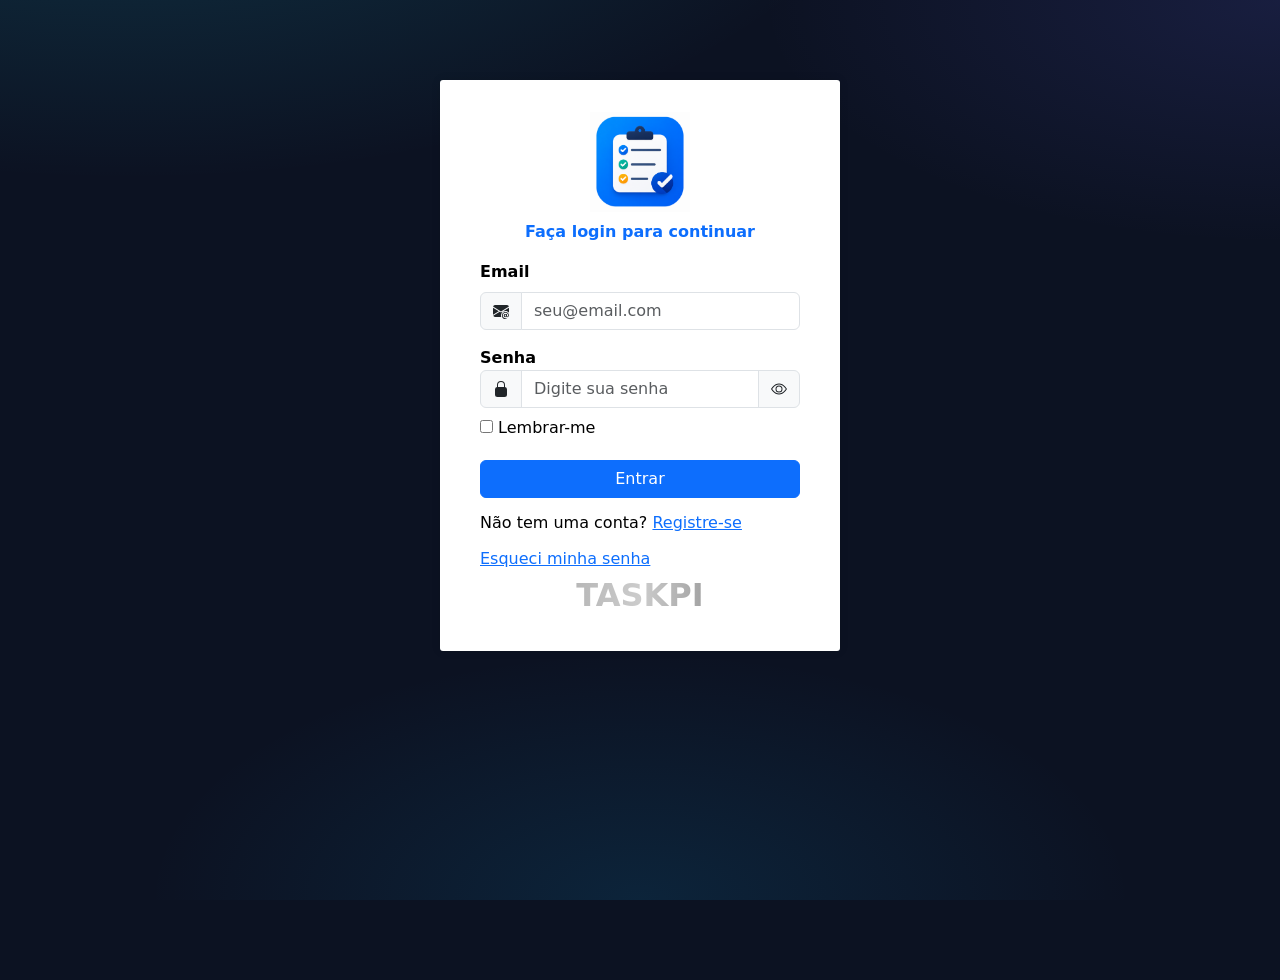
<file: Sprint3/wwwroot/index.html>
﻿<!DOCTYPE html>
<html lang="pt-br">

<head>
    <meta charset="UTF-8">
    <meta name="viewport" content="width=device-width, initial-scale=1.0">
    <link href="https://cdn.jsdelivr.net/npm/bootstrap@5.3.8/dist/css/bootstrap.min.css" rel="stylesheet"
        integrity="sha384-sRIl4kxILFvY47J16cr9ZwB07vP4J8+LH7qKQnuqkuIAvNWLzeN8tE5YBujZqJLB" crossorigin="anonymous">
    <link rel="stylesheet" href="https://cdn.jsdelivr.net/npm/bootstrap-icons@1.11.3/font/bootstrap-icons.min.css">
    <title>Tela de Login</title>
    <link rel="stylesheet" href="index.css">
</head>

<body>
    <div class="container">
        <div class="text-cente">
            <h1 class="img-h1"><img src="./Assets/ChatGPT Image 6 de mai. de 2026, 11_17_50.png" class="img-icon"
                    alt=""></h1>
            <p class="text-center text-primary fw-bold">Faça login para continuar</p>
        </div>

        <div id="errorMessage" class="alert alert-danger"></div>
        <div id="successMessage" class="alert alert-success"></div>
        <div id="resendConfirmation" class="resend-confirmation">
            <button type="button" class="btn btn-link p-0" id="btnResendConfirmation">Reenviar confirmação de email</button>
        </div>

        <form id="loginForm">
            <div class="mb-3">
                <label class="form-label">Email</label>
                <div class="input-group">
                    <span class="input-group-text"><svg xmlns="http://www.w3.org/2000/svg" width="16" height="16"
                            fill="currentColor" class="bi bi-envelope-at-fill" viewBox="0 0 16 16">
                            <path
                                d="M2 2A2 2 0 0 0 .05 3.555L8 8.414l7.95-4.859A2 2 0 0 0 14 2zm-2 9.8V4.698l5.803 3.546zm6.761-2.97-6.57 4.026A2 2 0 0 0 2 14h6.256A4.5 4.5 0 0 1 8 12.5a4.49 4.49 0 0 1 1.606-3.446l-.367-.225L8 9.586zM16 9.671V4.697l-5.803 3.546.338.208A4.5 4.5 0 0 1 12.5 8c1.414 0 2.675.652 3.5 1.671" />
                            <path
                                d="M15.834 12.244c0 1.168-.577 2.025-1.587 2.025-.503 0-1.002-.228-1.12-.648h-.043c-.118.416-.543.643-1.015.643-.77 0-1.259-.542-1.259-1.434v-.529c0-.844.481-1.4 1.26-1.4.585 0 .87.333.953.63h.03v-.568h.905v2.19c0 .272.18.42.411.42.315 0 .639-.415.639-1.39v-.118c0-1.277-.95-2.326-2.484-2.326h-.04c-1.582 0-2.64 1.067-2.64 2.724v.157c0 1.867 1.237 2.654 2.57 2.654h.045c.507 0 .935-.07 1.18-.18v.731c-.219.1-.643.175-1.237.175h-.044C10.438 16 9 14.82 9 12.646v-.214C9 10.36 10.421 9 12.485 9h.035c2.12 0 3.314 1.43 3.314 3.034zm-4.04.21v.227c0 .586.227.8.581.8.31 0 .564-.17.564-.743v-.367c0-.516-.275-.708-.572-.708-.346 0-.573.245-.573.791" />
                        </svg></span>
                    <input id="email" type="email" class="form-control" placeholder="seu@email.com">
                </div>
            </div>
            <div class="form-label">
                <label for="password">Senha</label>
                <div class="input-group">
                    <i class="input-group-text"><svg xmlns="http://www.w3.org/2000/svg" width="16" height="16"
                            fill="currentColor" class="bi bi-lock-fill" viewBox="0 0 16 16">
                            <path fill-rule="evenodd"
                                d="M8 0a4 4 0 0 1 4 4v2.05a2.5 2.5 0 0 1 2 2.45v5a2.5 2.5 0 0 1-2.5 2.5h-7A2.5 2.5 0 0 1 2 13.5v-5a2.5 2.5 0 0 1 2-2.45V4a4 4 0 0 1 4-4m0 1a3 3 0 0 0-3 3v2h6V4a3 3 0 0 0-3-3" />
                        </svg></i>
                    <input class="form-control" type="password" id="password" name="password"
                        placeholder="Digite sua senha" required>
                    <span class="input-group-text toggle-password" onclick="togglePassword()"><svg
                            xmlns="http://www.w3.org/2000/svg" width="16" height="16" fill="currentColor"
                            class="bi bi-eye" viewBox="0 0 16 16">
                            <path
                                d="M16 8s-3-5.5-8-5.5S0 8 0 8s3 5.5 8 5.5S16 8 16 8M1.173 8a13 13 0 0 1 1.66-2.043C4.12 4.668 5.88 3.5 8 3.5s3.879 1.168 5.168 2.457A13 13 0 0 1 14.828 8q-.086.13-.195.288c-.335.48-.83 1.12-1.465 1.755C11.879 11.332 10.119 12.5 8 12.5s-3.879-1.168-5.168-2.457A13 13 0 0 1 1.172 8z" />
                            <path
                                d="M8 5.5a2.5 2.5 0 1 0 0 5 2.5 2.5 0 0 0 0-5M4.5 8a3.5 3.5 0 1 1 7 0 3.5 3.5 0 0 1-7 0" />
                        </svg></span>
                </div>
            </div>

            <div class="options">
                <label class="remember">
                    <input type="checkbox" id="remember">
                    <span>Lembrar-me</span>
                </label>
            </div>
            <button type="submit" class="btn btn-primary w-100">Entrar</button>
        </form>

        <div class="auth-links">
            <p class="mb-0">Não tem uma conta? <a href="/cadastro">Registre-se</a></p>
            <p class="mb-0"><a href="/esqueci-senha">Esqueci minha senha</a></p>
        </div>
        <div class="brand-name">TASKPI</div>
    </div>

    <script src="index.js"></script>
    <script src="https://cdn.jsdelivr.net/npm/bootstrap@5.3.8/dist/js/bootstrap.bundle.min.js"
        integrity="sha384-FKyoEForCGlyvwx9Hj09JcYn3nv7wiPVlz7YYwJrWVcXK/BmnVDxM+D2scQbITxI"
        crossorigin="anonymous"></script>
    
</body>

</html>
</file>
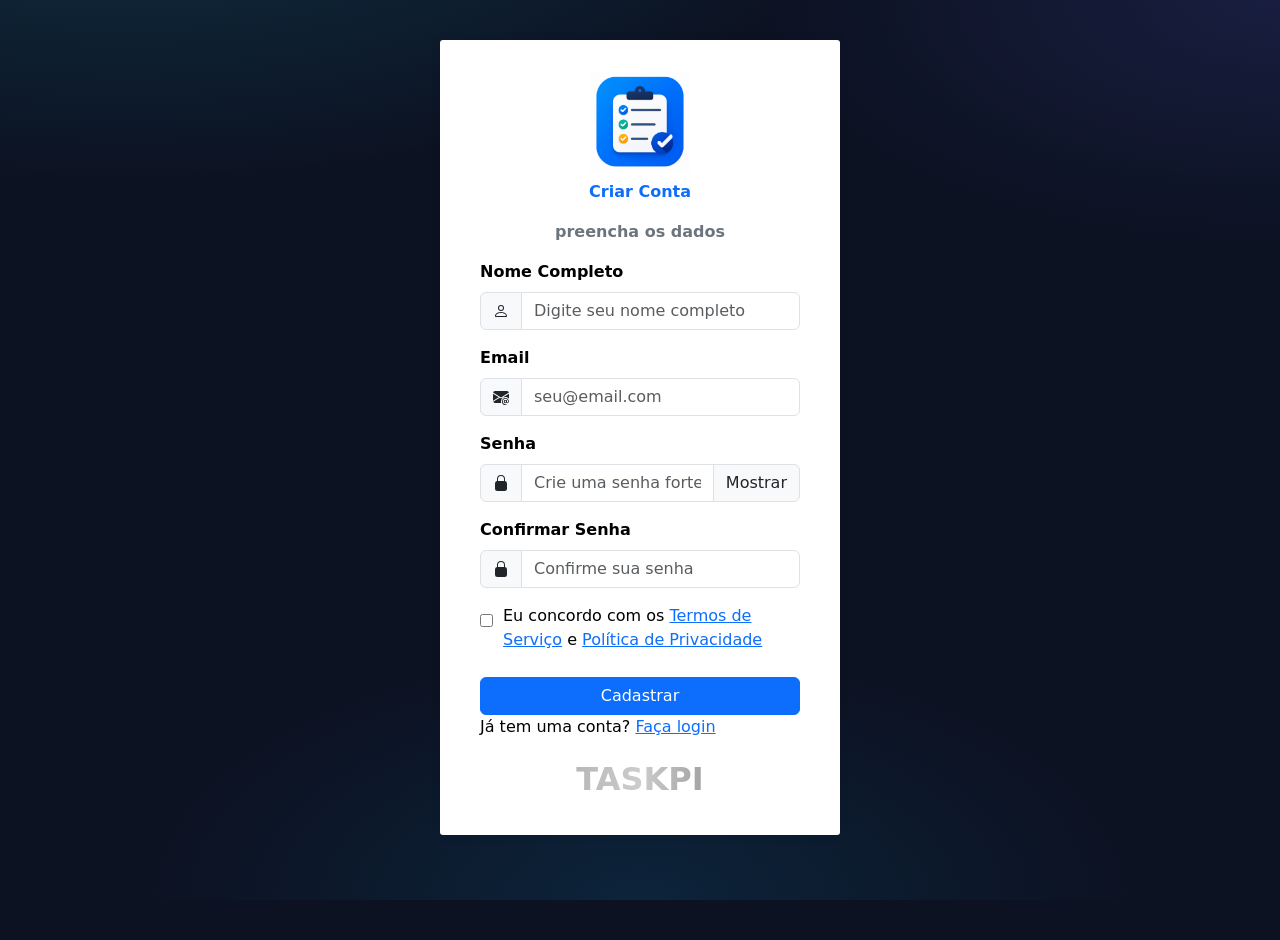
<file: Sprint3/wwwroot/CadastroComponent/Cadastro.html>
﻿<!DOCTYPE html>
<html lang="pt-br">

<head>
    <meta charset="UTF-8">
    <meta name="viewport" content="width=device-width, initial-scale=1.0">
    <link href="https://cdn.jsdelivr.net/npm/bootstrap@5.3.8/dist/css/bootstrap.min.css" rel="stylesheet"
        integrity="sha384-sRIl4kxILFvY47J16cr9ZwB07vP4J8+LH7qKQnuqkuIAvNWLzeN8tE5YBujZqJLB" crossorigin="anonymous">
    <title>Tela de Cadastro</title>
    <link rel="stylesheet" href="Cadastro.css">
</head>

<body>
    <div class="container">
        <div class="text-cente">
            <h1 class="img-h1"><img src="../Assets/ChatGPT Image 6 de mai. de 2026, 11_17_50.png" class="img-icon"
                    alt=""></h1>
            <p class="text-center text-primary fw-bold">Criar Conta</p>
            <p class="text-center text-secondary fw-bold">preencha os dados</p>
        </div>

        <div id="errorMessage" class="text-danger"></div>
        <div id="successMessage" class="text-successful"></div>

        <form id="registerForm">
            <div class="mb-3">
                <label class="form-label" for="name">Nome Completo</label>
                <div class="input-group">
                    <i class="input-group-text"><svg xmlns="http://www.w3.org/2000/svg" width="16" height="16"
                            fill="currentColor" class="bi bi-person" viewBox="0 0 16 16">
                            <path
                                d="M8 8a3 3 0 1 0 0-6 3 3 0 0 0 0 6m2-3a2 2 0 1 1-4 0 2 2 0 0 1 4 0m4 8c0 1-1 1-1 1H3s-1 0-1-1 1-4 6-4 6 3 6 4m-1-.004c-.001-.246-.154-.986-.832-1.664C11.516 10.68 10.289 10 8 10s-3.516.68-4.168 1.332c-.678.678-.83 1.418-.832 1.664z" />
                        </svg></i>
                    <input class="form-control" type="text" id="name" name="name" placeholder="Digite seu nome completo"
                        required>
                </div>
            </div>

            <div class="mb-3">
                <label class="form-label" for="email">Email</label>
                <div class="input-group">
                    <i class="input-group-text"><svg xmlns="http://www.w3.org/2000/svg" width="16" height="16"
                            fill="currentColor" class="bi bi-envelope-at-fill" viewBox="0 0 16 16">
                            <path
                                d="M2 2A2 2 0 0 0 .05 3.555L8 8.414l7.95-4.859A2 2 0 0 0 14 2zm-2 9.8V4.698l5.803 3.546zm6.761-2.97-6.57 4.026A2 2 0 0 0 2 14h6.256A4.5 4.5 0 0 1 8 12.5a4.49 4.49 0 0 1 1.606-3.446l-.367-.225L8 9.586zM16 9.671V4.697l-5.803 3.546.338.208A4.5 4.5 0 0 1 12.5 8c1.414 0 2.675.652 3.5 1.671" />
                            <path
                                d="M15.834 12.244c0 1.168-.577 2.025-1.587 2.025-.503 0-1.002-.228-1.12-.648h-.043c-.118.416-.543.643-1.015.643-.77 0-1.259-.542-1.259-1.434v-.529c0-.844.481-1.4 1.26-1.4.585 0 .87.333.953.63h.03v-.568h.905v2.19c0 .272.18.42.411.42.315 0 .639-.415.639-1.39v-.118c0-1.277-.95-2.326-2.484-2.326h-.04c-1.582 0-2.64 1.067-2.64 2.724v.157c0 1.867 1.237 2.654 2.57 2.654h.045c.507 0 .935-.07 1.18-.18v.731c-.219.1-.643.175-1.237.175h-.044C10.438 16 9 14.82 9 12.646v-.214C9 10.36 10.421 9 12.485 9h.035c2.12 0 3.314 1.43 3.314 3.034zm-4.04.21v.227c0 .586.227.8.581.8.31 0 .564-.17.564-.743v-.367c0-.516-.275-.708-.572-.708-.346 0-.573.245-.573.791" />
                        </svg></i>
                    <input class="form-control" type="email" id="email" name="email" placeholder="seu@email.com"
                        required>
                </div>
            </div>

            <div class="mb-3">
                <label class="form-label" for="password">Senha</label>
                <div class="input-group">
                    <i class="input-group-text"><svg xmlns="http://www.w3.org/2000/svg" width="16" height="16"
                            fill="currentColor" class="bi bi-lock-fill" viewBox="0 0 16 16">
                            <path fill-rule="evenodd"
                                d="M8 0a4 4 0 0 1 4 4v2.05a2.5 2.5 0 0 1 2 2.45v5a2.5 2.5 0 0 1-2.5 2.5h-7A2.5 2.5 0 0 1 2 13.5v-5a2.5 2.5 0 0 1 2-2.45V4a4 4 0 0 1 4-4m0 1a3 3 0 0 0-3 3v2h6V4a3 3 0 0 0-3-3" />
                        </svg></i>

                    <input class="form-control" type="password" id="password" name="password"
                        placeholder="Crie uma senha forte" required>

                    <span class="input-group-text toggle-password" onclick="togglePassword()">Mostrar</span>
                </div>

                <div class="password-strength">
                    <div class="strength-bar" id="strengthBar"></div>
                </div>

                <small id="strengthText"></small>
            </div>

            <div class="mb-3">
                <label class="form-label" for="confirmPassword">Confirmar Senha</label>
                <div class="input-group">
                    <i class="input-group-text"><svg xmlns="http://www.w3.org/2000/svg" width="16" height="16"
                            fill="currentColor" class="bi bi-lock-fill" viewBox="0 0 16 16">
                            <path fill-rule="evenodd"
                                d="M8 0a4 4 0 0 1 4 4v2.05a2.5 2.5 0 0 1 2 2.45v5a2.5 2.5 0 0 1-2.5 2.5h-7A2.5 2.5 0 0 1 2 13.5v-5a2.5 2.5 0 0 1 2-2.45V4a4 4 0 0 1 4-4m0 1a3 3 0 0 0-3 3v2h6V4a3 3 0 0 0-3-3" />
                        </svg></i>
                    <input class="form-control" type="password" id="confirmPassword" name="confirmPassword"
                        placeholder="Confirme sua senha" required>
                </div>
            </div>

            <div class="terms">
                <input type="checkbox" id="terms" required>
                <label for="terms">
                    Eu concordo com os <a href="">Termos de Serviço</a> e <a href="">Política de Privacidade</a>
                </label>
            </div>

            <button class="btn btn-primary w-100" type="submit" id="submitBtn">Cadastrar</button>
        </form>

        <div class="login-link">
            <p>Já tem uma conta? <a href="/">Faça login</a></p>
        </div>
        <div class="brand-name">TASKPI</div>
    </div>

    <script src="Cadastro.js"></script>
    <script src="https://cdn.jsdelivr.net/npm/bootstrap@5.3.8/dist/js/bootstrap.bundle.min.js"
        integrity="sha384-FKyoEForCGlyvwx9Hj09JcYn3nv7wiPVlz7YYwJrWVcXK/BmnVDxM+D2scQbITxI"
        crossorigin="anonymous"></script>
</body>

</html>
</file>
<file: Sprint3/wwwroot/index.css>
﻿:root {
            --bg-deep: #0c1222;
            --accent: #22d3ee;
            --accent-dim: rgba(34, 211, 238, 0.15);
            --text: #e8edf5;
            --text-muted: #8b9cb8;
            --sidebar-bg: rgba(18, 26, 46, 0.72);
            --sidebar-border: rgba(255, 255, 255, 0.06);
            --list-bg: rgba(248, 250, 252, 0.97);
            --list-border: rgba(15, 23, 42, 0.06);
            --card-bg: #ffffff;
            --column-width: 286px;
            --header-h: 56px;
            --radius-lg: 14px;
            --radius-md: 10px;
            --shadow-card: 0 4px 14px rgba(15, 23, 42, 0.08), 0 0 1px rgba(15, 23, 42, 0.06);
            --shadow-card-hover: 0 10px 28px rgba(15, 23, 42, 0.12), 0 0 1px rgba(15, 23, 42, 0.08);
        }

        body {
            overflow-x: hidden;
            margin: 0;
            min-height: 100vh;
            font-family: "Outfit", system-ui, sans-serif;
            color: var(--text);
            background-color: var(--bg-deep);
            background-image: radial-gradient(ellipse 120% 80% at 10% -20%, rgba(34, 211, 238, 0.18), transparent 50%), radial-gradient(ellipse 90% 60% at 100% 0%, rgba(99, 102, 241, 0.14), transparent 45%), radial-gradient(ellipse 70% 50% at 50% 100%, rgba(14, 165, 233, 0.12), transparent 55%);
            background-attachment: fixed;
        }

        .input-group-text {
            cursor: pointer;
        }

        .container {
            display: flex;
            flex-direction: column;
            margin: 80px auto;
            width: min(400px, calc(100% - 32px));
            padding: 32px 40px;
            background: rgb(255, 255, 255);
            border-radius: 3px;
            box-shadow: rgba(0, 0, 0, 0.1) 0px 0px 10px;
            box-sizing: border-box;
        }

        .img-icon {
            width: 100px;
        }

        .img-h1 {
            text-align: center;
        }

        .brand-name {
            text-align: center;
            font-size: 32px;
            font-weight: bold;
            background: linear-gradient(90deg, #999, #ccc, #666);
            -webkit-background-clip: text;
            -webkit-text-fill-color: transparent;
            background-clip: text;
            color: transparent;
        }

        button {
            margin-top: 20px;
        }

        .form-label {
            font-weight: bold;
        }

        .alert {
            display: none;
        }

        .resend-confirmation {
            display: none;
            margin-top: 0.5rem;
            text-align: center;
        }

        label {
            color: black
        }

        p {
            color: black
        }

        .auth-links {
            display: flex;
            justify-content: space-between;
            gap: 0.75rem;
            flex-wrap: wrap;
            margin-top: 0.8rem;
        }

        @media (max-width: 480px) {
            body {
                display: grid;
                place-items: center;
                padding: 18px 0;
            }

            .container {
                margin: 0 auto;
                padding: 24px 18px;
            }

            .img-icon {
                width: 78px;
            }
        }
</file>
<file: Sprint3/wwwroot/CadastroComponent/Cadastro.css>
﻿:root {
            --bg-deep: #0c1222;
            --accent: #22d3ee;
            --accent-dim: rgba(34, 211, 238, 0.15);
            --text: #e8edf5;
            --text-muted: #8b9cb8;
            --sidebar-bg: rgba(18, 26, 46, 0.72);
            --sidebar-border: rgba(255, 255, 255, 0.06);
            --list-bg: rgba(248, 250, 252, 0.97);
            --list-border: rgba(15, 23, 42, 0.06);
            --card-bg: #ffffff;
            --column-width: 286px;
            --header-h: 56px;
            --radius-lg: 14px;
            --radius-md: 10px;
            --shadow-card: 0 4px 14px rgba(15, 23, 42, 0.08), 0 0 1px rgba(15, 23, 42, 0.06);
            --shadow-card-hover: 0 10px 28px rgba(15, 23, 42, 0.12), 0 0 1px rgba(15, 23, 42, 0.08);
        }

        body {
            overflow-x: hidden;
            margin: 0;
            min-height: 100vh;
            font-family: "Outfit", system-ui, sans-serif;
            color: var(--text);
            background-color: var(--bg-deep);
            background-image: radial-gradient(ellipse 120% 80% at 10% -20%, rgba(34, 211, 238, 0.18), transparent 50%), radial-gradient(ellipse 90% 60% at 100% 0%, rgba(99, 102, 241, 0.14), transparent 45%), radial-gradient(ellipse 70% 50% at 50% 100%, rgba(14, 165, 233, 0.12), transparent 55%);
            background-attachment: fixed;
        }

        .input-group-text {
            cursor: pointer;
        }

        .container {
            display: flex;
            flex-direction: column;
            margin: 40px auto;
            width: min(400px, calc(100% - 32px));
            padding: 32px 40px;
            background: rgb(255, 255, 255);
            border-radius: 3px;
            box-shadow: rgba(0, 0, 0, 0.1) 0px 0px 10px;
            box-sizing: border-box;
        }

        .img-h1 {
            text-align: center;
        }

        .img-icon {
            width: 100px;
        }

        .brand-name {
            text-align: center;
            font-size: 32px;
            font-weight: bold;
            background: linear-gradient(90deg, #999, #ccc, #666);
            -webkit-background-clip: text;
            -webkit-text-fill-color: transparent;
            background-clip: text;
            color: transparent;
        }

        .form-label {
            font-weight: bold;
        }

        .terms {
            margin-bottom: 25px;
            display: flex;
            align-items: flex-start;
            gap: 10px;
        }

        #terms {
            margin-top: 10px;
        }

        .form-label {
            font-weight: bold;
        }

        label {
            color: black
        }

        p {
            color: black
        }
        .text-successful{
            color: green;
            
        }

        @media (max-width: 480px) {
            body {
                display: grid;
                place-items: center;
                padding: 18px 0;
            }

            .container {
                margin: 0 auto;
                padding: 24px 18px;
            }

            .img-icon {
                width: 78px;
            }

            .terms {
                font-size: 0.9rem;
            }
        }
</file>
